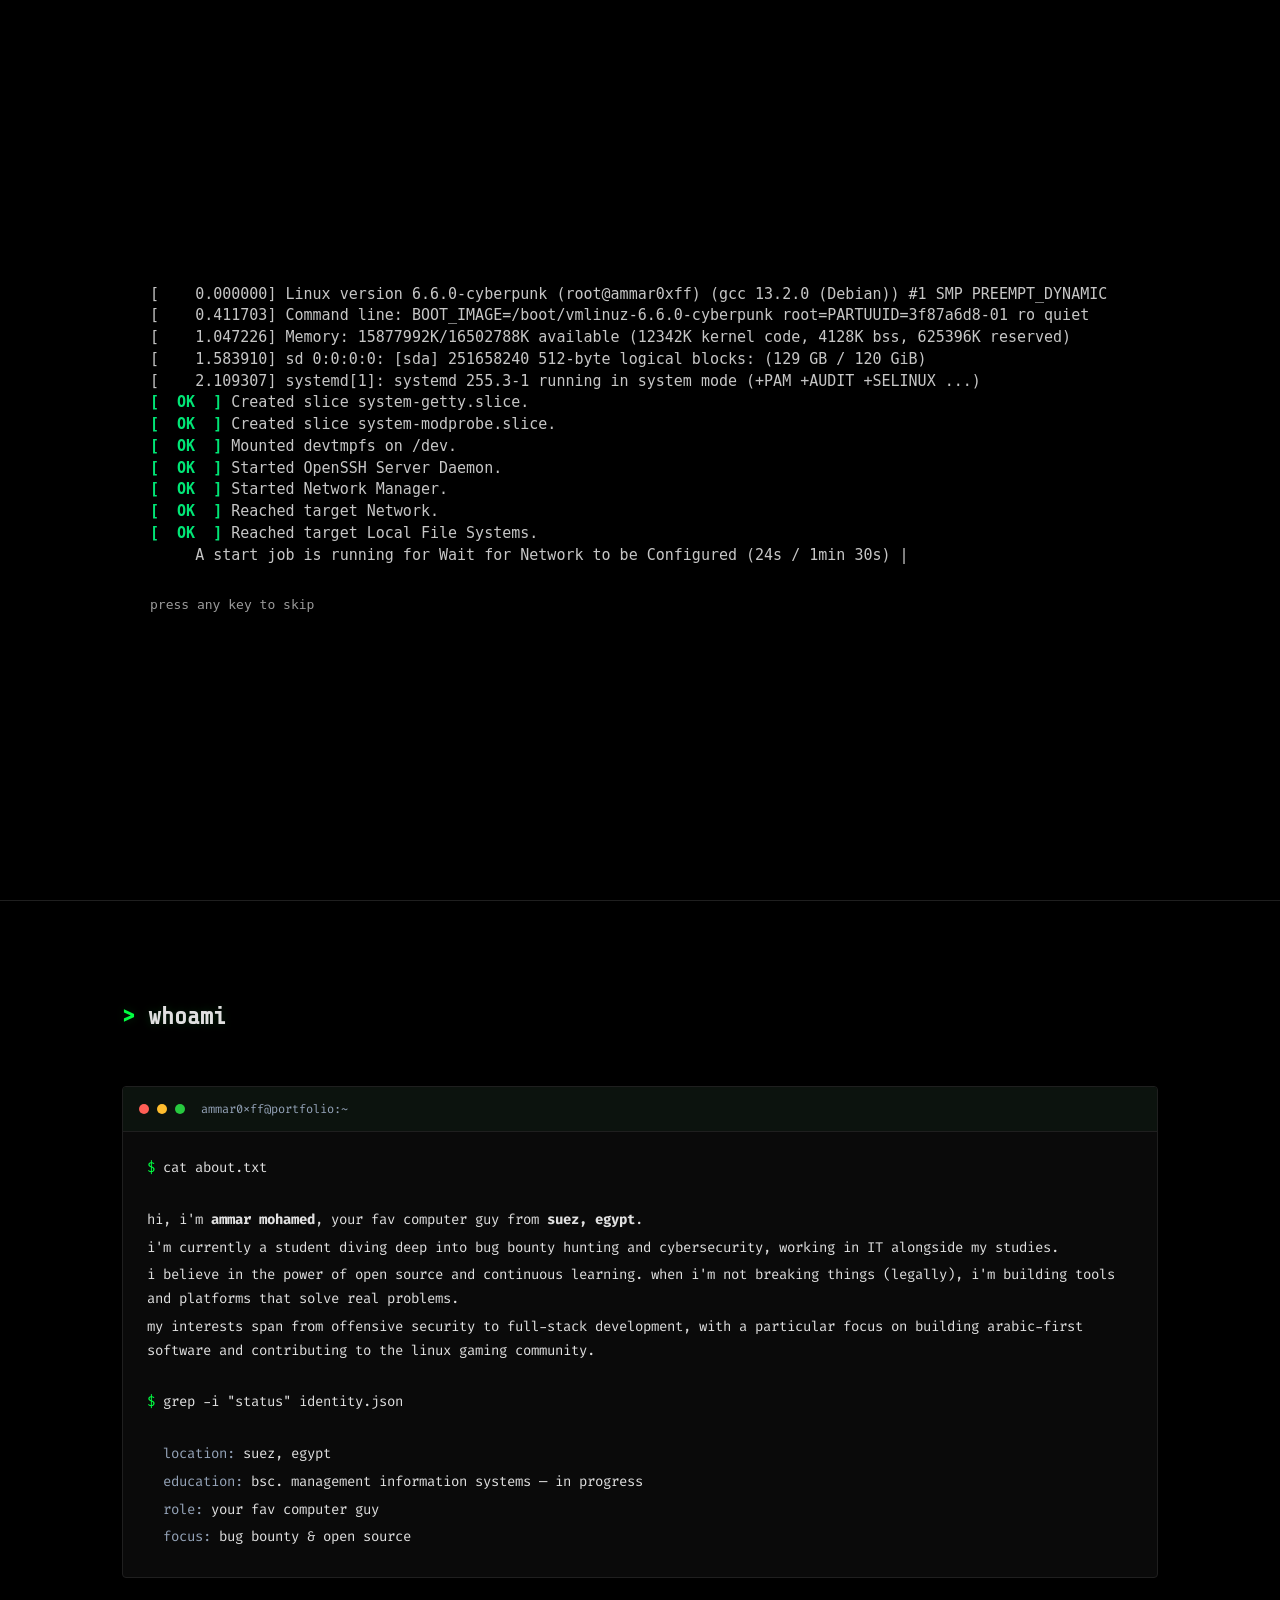
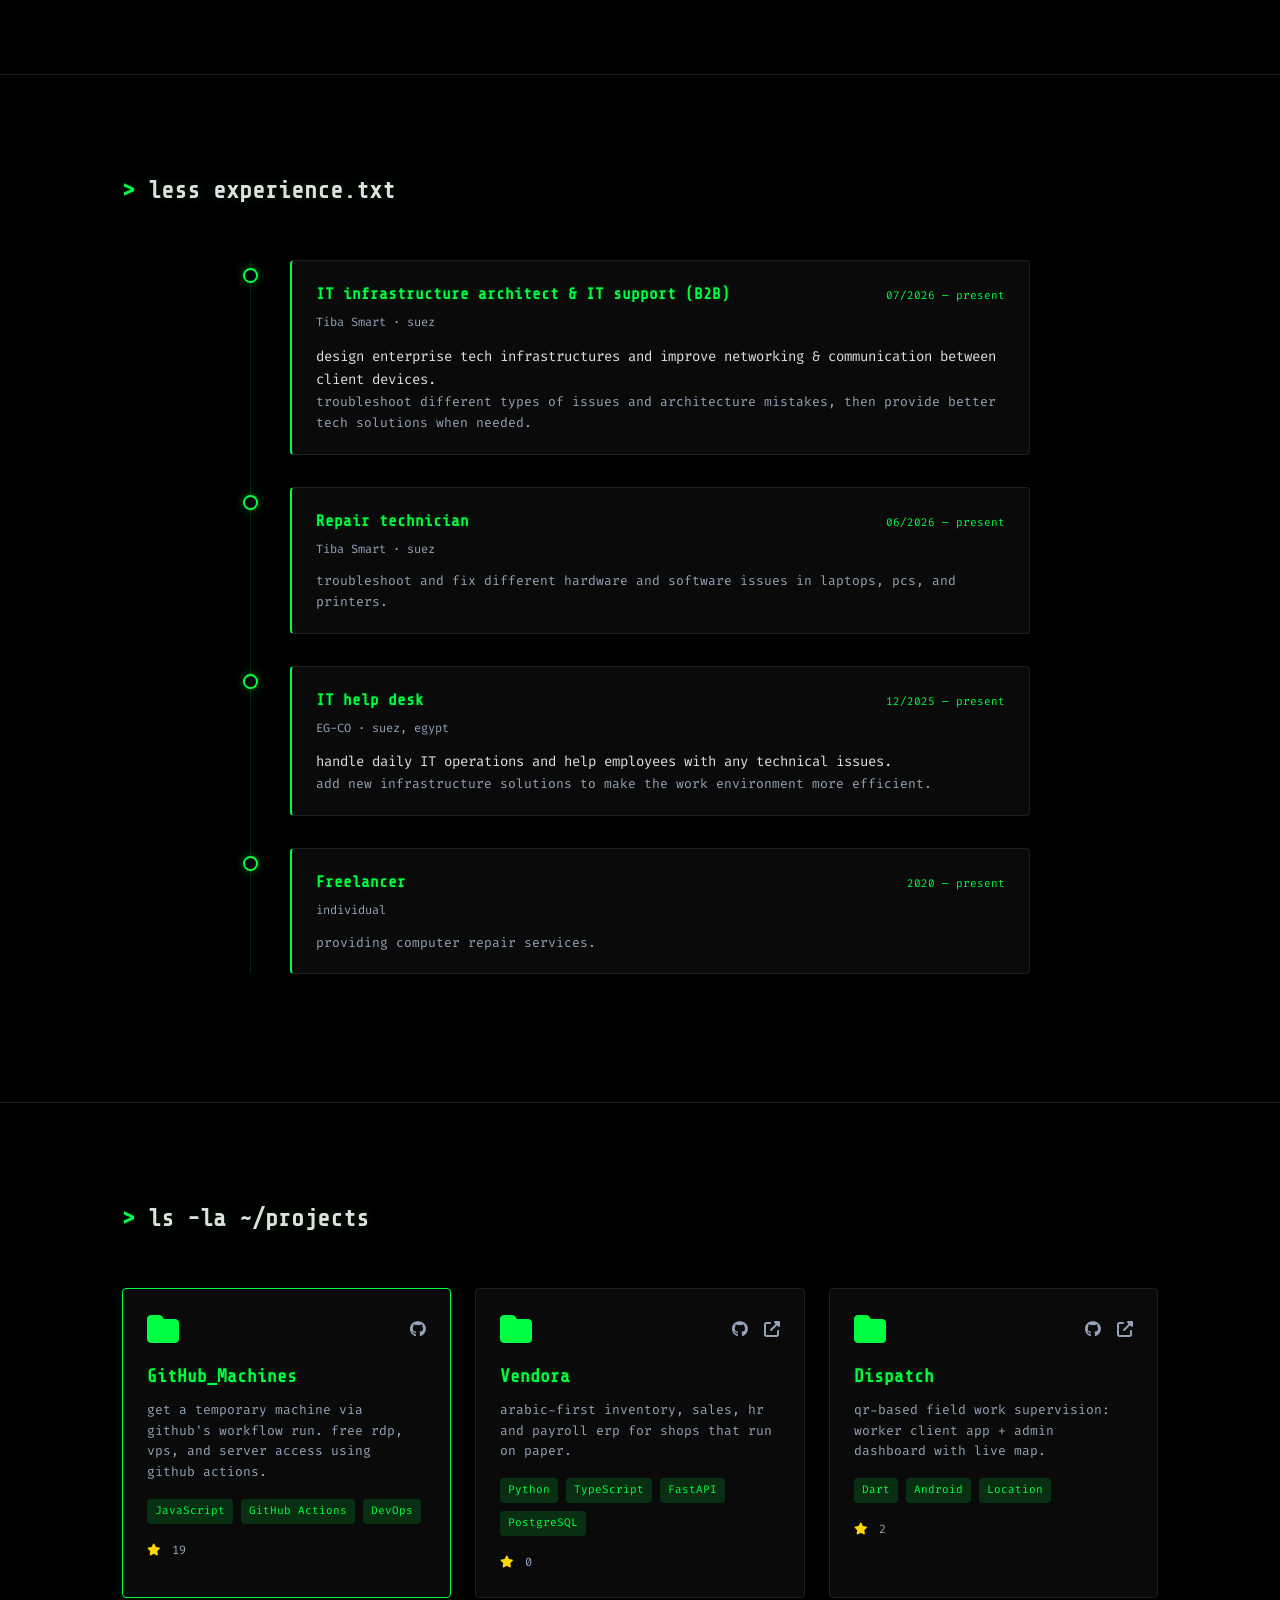
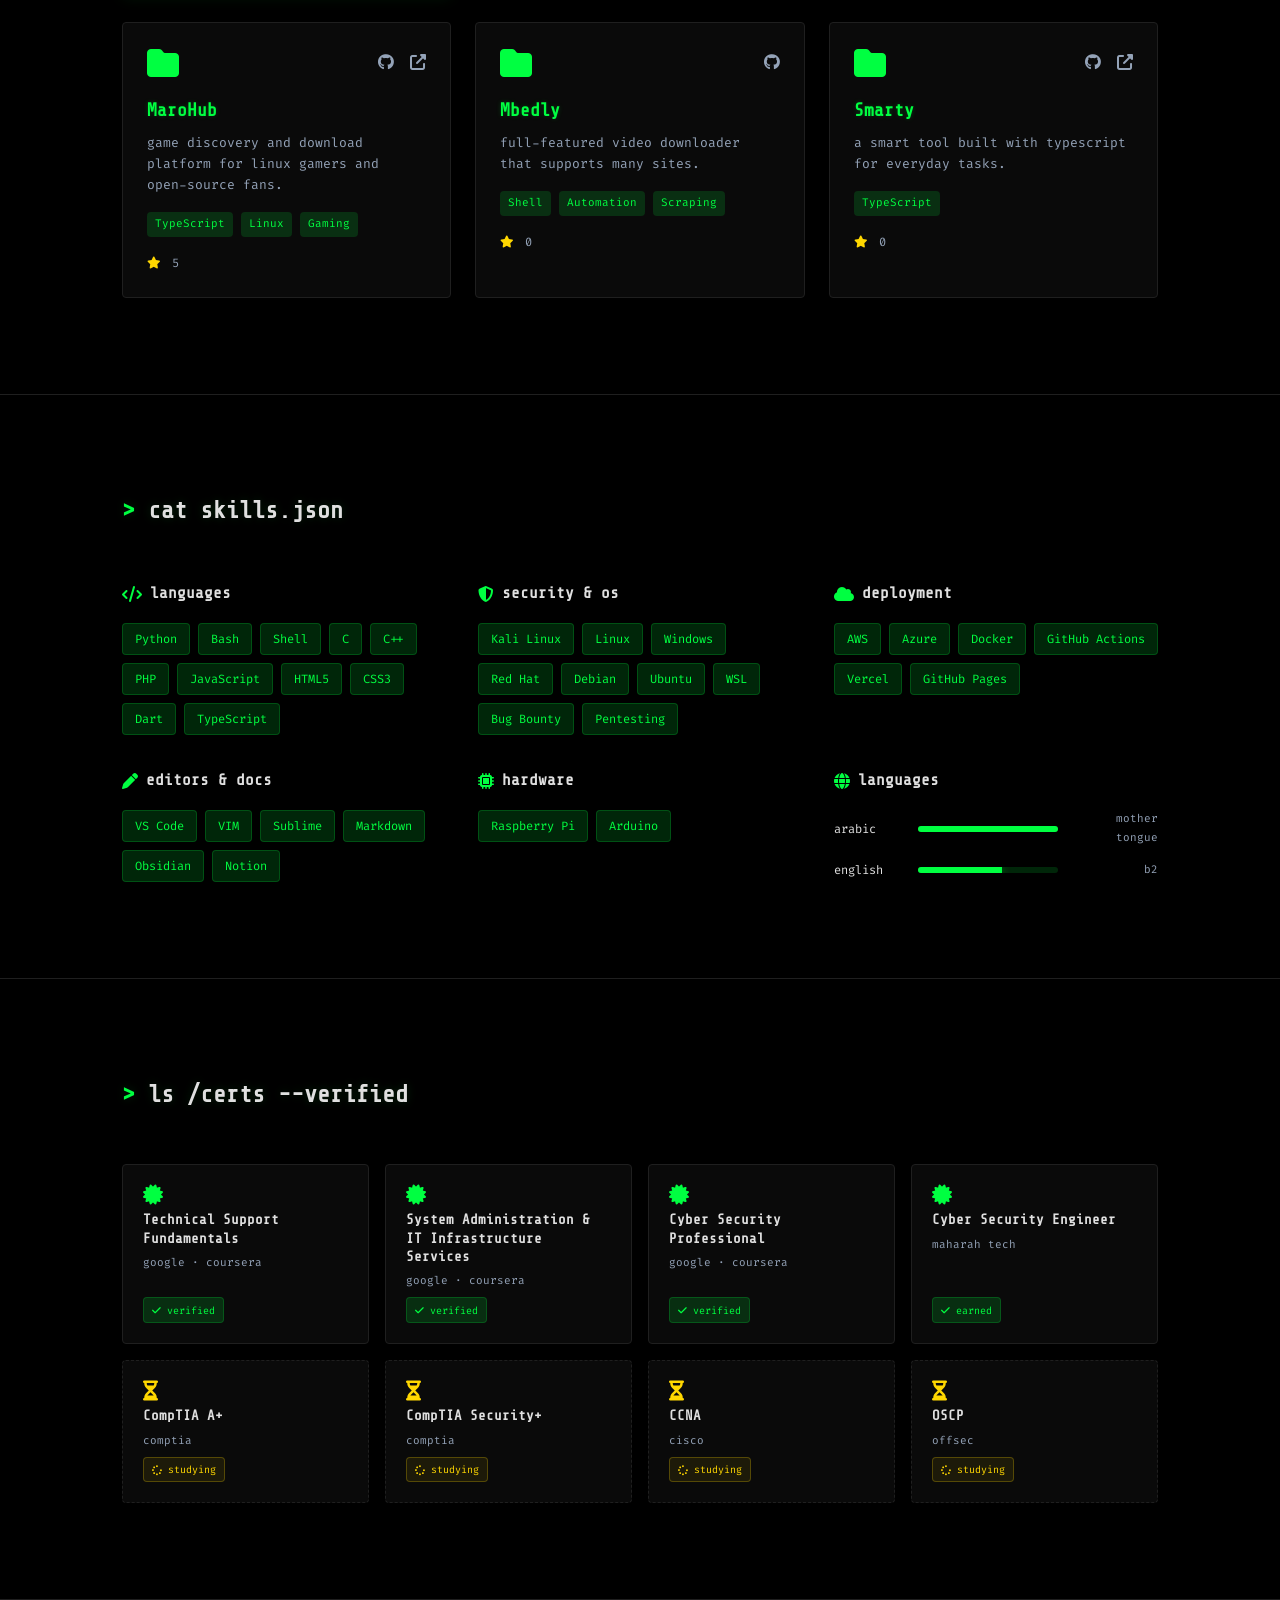
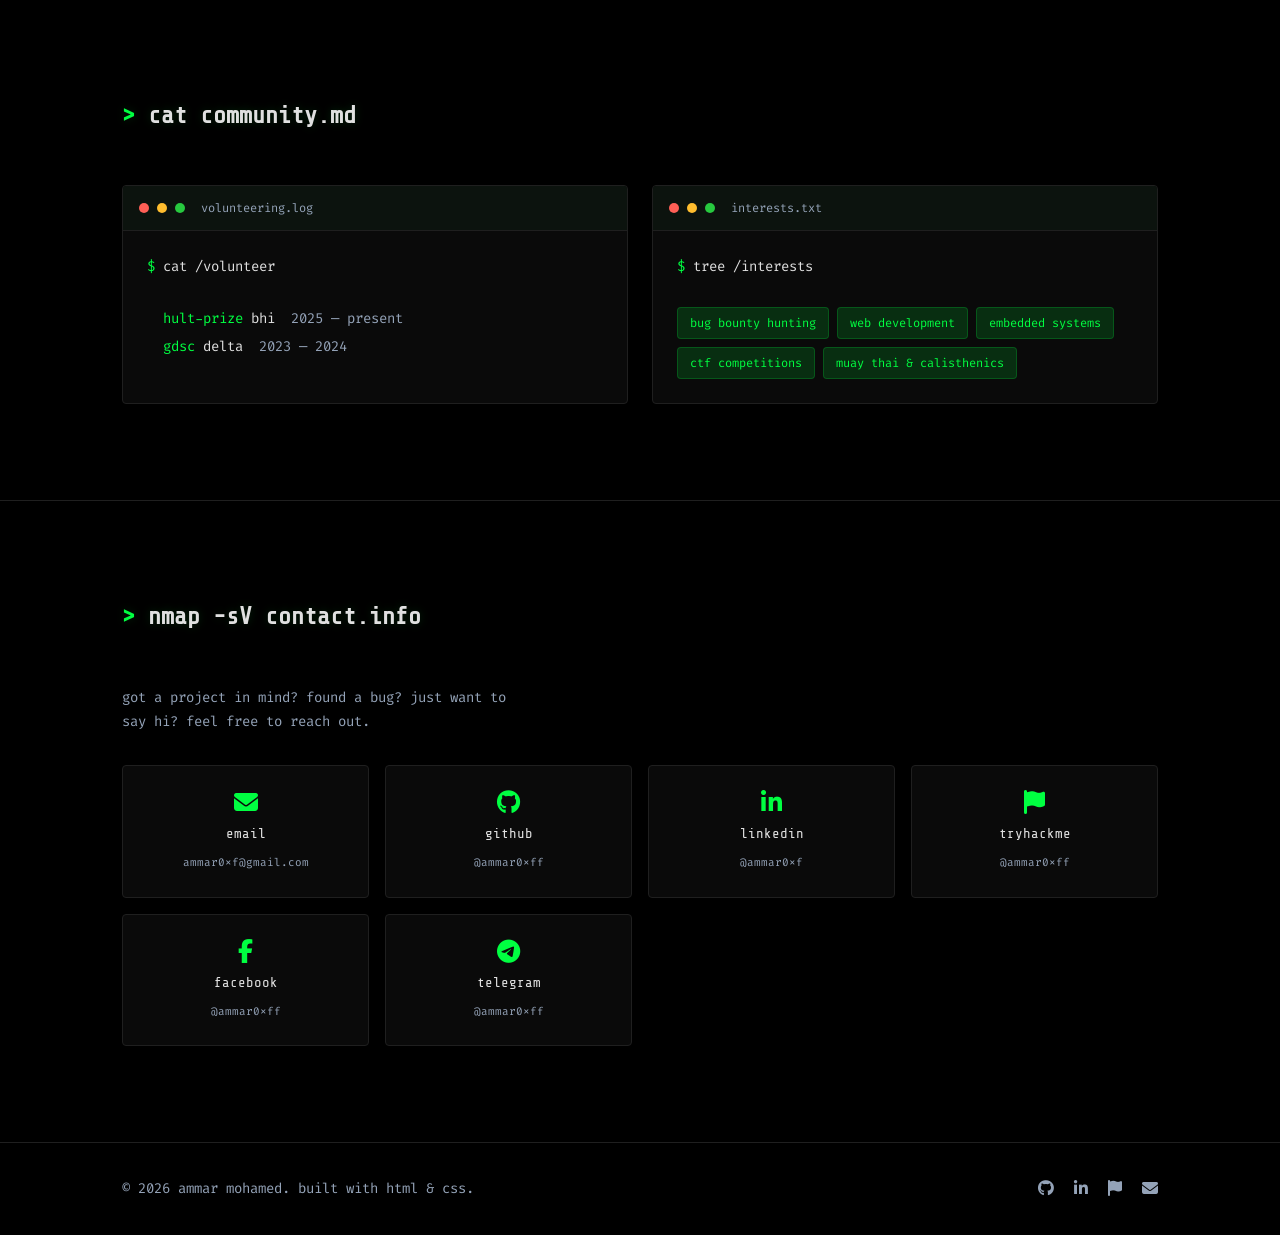
<file: index.html>
<!DOCTYPE html>
<html lang="en">
<head>
  <meta charset="UTF-8">
  <meta name="viewport" content="width=device-width, initial-scale=1.0">
  <title>Ammar Mohamed | Your Fav Computer Guy</title>
  <meta name="description" content="Ammar Mohamed - Your fav computer guy from Egypt. Bug bounty hunter, developer, and open-source contributor.">
  <meta name="theme-color" content="#000000">
  <link rel="canonical" href="https://ammar0xff.github.io/">
  <meta property="og:title" content="Ammar Mohamed | Your Fav Computer Guy">
  <meta property="og:description" content="Bug bounty hunter, developer, and open-source contributor from Egypt.">
  <meta property="og:type" content="website">
  <meta property="og:url" content="https://ammar0xff.github.io/">
  <meta property="og:image" content="https://ammar0xff.github.io/assets/avatar.jpg">
  <meta property="og:site_name" content="ammar0xff">
  <meta name="twitter:card" content="summary">
  <meta name="twitter:title" content="Ammar Mohamed | Your Fav Computer Guy">
  <meta name="twitter:description" content="Bug bounty hunter, developer, and open-source contributor from Egypt.">
  <meta name="twitter:image" content="https://ammar0xff.github.io/assets/avatar.jpg">
  <link rel="icon" type="image/svg+xml" href="assets/favicon.svg">
  <link rel="stylesheet" href="assets/fonts/fonts.css">
  <link rel="stylesheet" href="assets/vendor/fontawesome/all.min.css">
  <link rel="stylesheet" href="styles.css">
  <noscript><style>.boot-screen{display:none}</style></noscript>
</head>
<body>

  <!-- ===== BOOT SPLASH ===== -->
  <div class="boot-screen" id="boot-screen" aria-hidden="true">
    <div class="boot-terminal">
      <div class="boot-lines" id="boot-lines"></div>
      <div class="boot-hint" id="boot-hint">press any key to skip</div>
    </div>
  </div>

  <div class="scroll-progress" id="scroll-progress"></div>

  <!-- ===== NAVBAR ===== -->
  <nav class="navbar" id="navbar">
    <div class="nav-container">
      <a href="#home" class="nav-logo"><span class="glitch" data-text="A.M">A.M</span></a>
      <ul class="nav-menu" id="nav-menu">
        <li><a href="#home" class="nav-link active">home</a></li>
        <li><a href="#about" class="nav-link">about</a></li>
        <li><a href="#experience" class="nav-link">experience</a></li>
        <li><a href="#projects" class="nav-link">projects</a></li>
        <li><a href="#skills" class="nav-link">skills</a></li>
        <li><a href="#certifications" class="nav-link">certs</a></li>
        <li><a href="#contact" class="nav-link">contact</a></li>
      </ul>
      <div class="nav-actions">
        <button class="nav-toggle" id="nav-toggle" aria-label="Open navigation menu" aria-controls="nav-menu" aria-expanded="false">
          <i class="fas fa-bars"></i>
        </button>
      </div>
    </div>
  </nav>

  <!-- ===== HERO ===== -->
  <main id="main" class="main">
  <section class="hero" id="home">
    <div class="scanlines"></div>
    <div class="hero-container">
      <div class="hero-content">
        <p class="hero-prefix">root@kali:~#</p>
        <h1 class="hero-name glitch" data-text="Ammar Mohamed">Ammar Mohamed</h1>
        <p class="hero-title"><span class="typing-text" data-phrases='["your_fav_computer_guy","bug_bounty_hunter","open_source_dev","linux_gamer"]'>your_fav_computer_guy</span><span class="cursor">_</span></p>
        <p class="hero-desc">from egypt. bug bounty hunter, developer, and open-source contributor. my story is yet to be written.</p>
        <div class="hero-buttons">
          <a href="#projects" class="btn btn-primary"><i class="fas fa-terminal"></i> view projects</a>
          <a href="#contact" class="btn btn-outline"><i class="fas fa-signal"></i> contact</a>
          <a href="cv.html" class="btn btn-outline"><i class="fas fa-file-alt"></i> cv</a>
        </div>
        <div class="hero-socials">
          <a href="https://github.com/ammar0xff" target="_blank" rel="noopener" aria-label="GitHub"><i class="fab fa-github"></i></a>
          <a href="https://www.linkedin.com/in/ammar0xf/" target="_blank" rel="noopener" aria-label="LinkedIn"><i class="fab fa-linkedin-in"></i></a>
          <a href="https://tryhackme.com/r/p/ammar0xff" target="_blank" rel="noopener" aria-label="TryHackMe"><i class="fas fa-flag"></i></a>
          <a href="mailto:ammar0xf@gmail.com" aria-label="Email"><i class="fas fa-envelope"></i></a>
          <a href="https://www.facebook.com/ammar0xff/" target="_blank" rel="noopener" aria-label="Facebook"><i class="fab fa-facebook-f"></i></a>
          <a href="https://ammar0xff.t.me/" target="_blank" rel="noopener" aria-label="Telegram"><i class="fab fa-telegram-plane"></i></a>
        </div>
      </div>
      <div class="hero-image">
        <div class="avatar-frame">
          <img class="avatar" src="assets/avatar.jpg" alt="Portrait of Ammar Mohamed" width="280" height="350" fetchpriority="high" decoding="async">
          <div class="avatar-scan"></div>
          <div class="avatar-ring"></div>
          <span class="avatar-corner tl"></span>
          <span class="avatar-corner tr"></span>
          <span class="avatar-corner bl"></span>
          <span class="avatar-corner br"></span>
          <span class="avatar-label mono">&lt;avatar/&gt;</span>
        </div>
      </div>
    </div>
    <div class="hero-scroll">
      <a href="#about"><i class="fas fa-chevron-down"></i></a>
    </div>
  </section>

  <!-- ===== ABOUT ===== -->
  <section class="about" id="about">
    <div class="container">
      <h2 class="section-title"><span class="green">&gt;</span> whoami</h2>
      <div class="about-content">
        <div class="terminal-card">
          <div class="terminal-bar">
            <span class="dot red"></span>
            <span class="dot yellow"></span>
            <span class="dot green"></span>
            <span class="terminal-title">ammar0xff@portfolio:~</span>
          </div>
          <div class="terminal-body">
            <p><span class="green">$</span> cat about.txt</p>
            <br>
            <p>hi, i'm <strong class="green">ammar mohamed</strong>, your fav computer guy from <strong class="green">suez, egypt</strong>.</p>
            <p>i'm currently a student diving deep into bug bounty hunting and cybersecurity, working in IT alongside my studies.</p>
            <p>i believe in the power of open source and continuous learning. when i'm not breaking things (legally), i'm building tools and platforms that solve real problems.</p>
            <p>my interests span from offensive security to full-stack development, with a particular focus on building arabic-first software and contributing to the linux gaming community.</p>
            <br>
            <p><span class="green">$</span> grep -i "status" identity.json</p>
            <br>
            <p class="info-line"><span class="muted">location:</span> suez, egypt</p>
            <p class="info-line"><span class="muted">education:</span> bsc. management information systems — in progress</p>
            <p class="info-line"><span class="muted">role:</span> your fav computer guy</p>
            <p class="info-line"><span class="muted">focus:</span> bug bounty & open source</p>
          </div>
        </div>
      </div>
    </div>
  </section>

  <!-- ===== EXPERIENCE ===== -->
  <section class="experience" id="experience">
    <div class="container">
      <h2 class="section-title"><span class="green">&gt;</span> less experience.txt</h2>
      <div class="timeline">

        <article class="timeline-item">
          <div class="timeline-card">
            <div class="timeline-head">
              <h3>IT infrastructure architect & IT support (B2B)</h3>
              <span class="timeline-date">07/2026 &mdash; present</span>
            </div>
            <p class="timeline-org">Tiba Smart &middot; suez</p>
            <p>design enterprise tech infrastructures and improve networking &amp; communication between client devices.</p>
            <p>troubleshoot different types of issues and architecture mistakes, then provide better tech solutions when needed.</p>
          </div>
        </article>

        <article class="timeline-item">
          <div class="timeline-card">
            <div class="timeline-head">
              <h3>Repair technician</h3>
              <span class="timeline-date">06/2026 &mdash; present</span>
            </div>
            <p class="timeline-org">Tiba Smart &middot; suez</p>
            <p>troubleshoot and fix different hardware and software issues in laptops, pcs, and printers.</p>
          </div>
        </article>

        <article class="timeline-item">
          <div class="timeline-card">
            <div class="timeline-head">
              <h3>IT help desk</h3>
              <span class="timeline-date">12/2025 &mdash; present</span>
            </div>
            <p class="timeline-org">EG-CO &middot; suez, egypt</p>
            <p>handle daily IT operations and help employees with any technical issues.</p>
            <p>add new infrastructure solutions to make the work environment more efficient.</p>
          </div>
        </article>

        <article class="timeline-item">
          <div class="timeline-card">
            <div class="timeline-head">
              <h3>Freelancer</h3>
              <span class="timeline-date">2020 &mdash; present</span>
            </div>
            <p class="timeline-org">individual</p>
            <p>providing computer repair services.</p>
          </div>
        </article>

      </div>
    </div>
  </section>

  <!-- ===== PROJECTS ===== -->
  <section class="projects" id="projects">
    <div class="container">
      <h2 class="section-title"><span class="green">&gt;</span> ls -la ~/projects</h2>
      <div class="projects-grid">

        <article class="project-card featured">
          <div class="project-header">
            <i class="fas fa-folder project-icon"></i>
            <div class="project-links">
              <a href="https://github.com/ammar0xff/GitHub_Machines" target="_blank" rel="noopener"><i class="fab fa-github"></i></a>
            </div>
          </div>
          <h3 class="project-name">GitHub_Machines</h3>
          <p class="project-desc">get a temporary machine via github's workflow run. free rdp, vps, and server access using github actions.</p>
          <div class="project-tech">
            <span>JavaScript</span>
            <span>GitHub Actions</span>
            <span>DevOps</span>
          </div>
          <div class="project-stars"><i class="fas fa-star"></i> 19</div>
        </article>

        <article class="project-card">
          <div class="project-header">
            <i class="fas fa-folder project-icon"></i>
            <div class="project-links">
              <a href="https://github.com/ammar0xff/Vendora" target="_blank" rel="noopener"><i class="fab fa-github"></i></a>
              <a href="https://vendora-self-xi.vercel.app" target="_blank" rel="noopener"><i class="fas fa-external-link-alt"></i></a>
            </div>
          </div>
          <h3 class="project-name">Vendora</h3>
          <p class="project-desc">arabic-first inventory, sales, hr and payroll erp for shops that run on paper.</p>
          <div class="project-tech">
            <span>Python</span>
            <span>TypeScript</span>
            <span>FastAPI</span>
            <span>PostgreSQL</span>
          </div>
          <div class="project-stars"><i class="fas fa-star"></i> 0</div>
        </article>

        <article class="project-card">
          <div class="project-header">
            <i class="fas fa-folder project-icon"></i>
            <div class="project-links">
              <a href="https://github.com/ammar0xff/Dispatch" target="_blank" rel="noopener"><i class="fab fa-github"></i></a>
              <a href="https://ammar0xff.github.io/Dispatch/" target="_blank" rel="noopener"><i class="fas fa-external-link-alt"></i></a>
            </div>
          </div>
          <h3 class="project-name">Dispatch</h3>
          <p class="project-desc">qr-based field work supervision: worker client app + admin dashboard with live map.</p>
          <div class="project-tech">
            <span>Dart</span>
            <span>Android</span>
            <span>Location</span>
          </div>
          <div class="project-stars"><i class="fas fa-star"></i> 2</div>
        </article>

        <article class="project-card">
          <div class="project-header">
            <i class="fas fa-folder project-icon"></i>
            <div class="project-links">
              <a href="https://github.com/ammar0xff/MaroHub" target="_blank" rel="noopener"><i class="fab fa-github"></i></a>
              <a href="https://ammar0xff.github.io/MaroHub/" target="_blank" rel="noopener"><i class="fas fa-external-link-alt"></i></a>
            </div>
          </div>
          <h3 class="project-name">MaroHub</h3>
          <p class="project-desc">game discovery and download platform for linux gamers and open-source fans.</p>
          <div class="project-tech">
            <span>TypeScript</span>
            <span>Linux</span>
            <span>Gaming</span>
          </div>
          <div class="project-stars"><i class="fas fa-star"></i> 5</div>
        </article>

        <article class="project-card">
          <div class="project-header">
            <i class="fas fa-folder project-icon"></i>
            <div class="project-links">
              <a href="https://github.com/ammar0xff/Mbedly" target="_blank" rel="noopener"><i class="fab fa-github"></i></a>
            </div>
          </div>
          <h3 class="project-name">Mbedly</h3>
          <p class="project-desc">full-featured video downloader that supports many sites.</p>
          <div class="project-tech">
            <span>Shell</span>
            <span>Automation</span>
            <span>Scraping</span>
          </div>
          <div class="project-stars"><i class="fas fa-star"></i> 0</div>
        </article>

        <article class="project-card">
          <div class="project-header">
            <i class="fas fa-folder project-icon"></i>
            <div class="project-links">
              <a href="https://github.com/ammar0xff/Smarty" target="_blank" rel="noopener"><i class="fab fa-github"></i></a>
              <a href="https://ammar0xff.github.io/Smarty/" target="_blank" rel="noopener"><i class="fas fa-external-link-alt"></i></a>
            </div>
          </div>
          <h3 class="project-name">Smarty</h3>
          <p class="project-desc">a smart tool built with typescript for everyday tasks.</p>
          <div class="project-tech">
            <span>TypeScript</span>
          </div>
          <div class="project-stars"><i class="fas fa-star"></i> 0</div>
        </article>

      </div>
    </div>
  </section>

  <!-- ===== SKILLS ===== -->
  <section class="skills" id="skills">
    <div class="container">
      <h2 class="section-title"><span class="green">&gt;</span> cat skills.json</h2>

      <div class="skills-grid">
        <div class="skills-category">
          <h3 class="skills-subtitle"><i class="fas fa-code green"></i> languages</h3>
          <div class="skills-tags">
            <span class="skill-tag">Python</span>
            <span class="skill-tag">Bash</span>
            <span class="skill-tag">Shell</span>
            <span class="skill-tag">C</span>
            <span class="skill-tag">C++</span>
            <span class="skill-tag">PHP</span>
            <span class="skill-tag">JavaScript</span>
            <span class="skill-tag">HTML5</span>
            <span class="skill-tag">CSS3</span>
            <span class="skill-tag">Dart</span>
            <span class="skill-tag">TypeScript</span>
          </div>
        </div>

        <div class="skills-category">
          <h3 class="skills-subtitle"><i class="fas fa-shield-alt green"></i> security & os</h3>
          <div class="skills-tags">
            <span class="skill-tag">Kali Linux</span>
            <span class="skill-tag">Linux</span>
            <span class="skill-tag">Windows</span>
            <span class="skill-tag">Red Hat</span>
            <span class="skill-tag">Debian</span>
            <span class="skill-tag">Ubuntu</span>
            <span class="skill-tag">WSL</span>
            <span class="skill-tag">Bug Bounty</span>
            <span class="skill-tag">Pentesting</span>
          </div>
        </div>

        <div class="skills-category">
          <h3 class="skills-subtitle"><i class="fas fa-cloud green"></i> deployment</h3>
          <div class="skills-tags">
            <span class="skill-tag">AWS</span>
            <span class="skill-tag">Azure</span>
            <span class="skill-tag">Docker</span>
            <span class="skill-tag">GitHub Actions</span>
            <span class="skill-tag">Vercel</span>
            <span class="skill-tag">GitHub Pages</span>
          </div>
        </div>

        <div class="skills-category">
          <h3 class="skills-subtitle"><i class="fas fa-pen green"></i> editors & docs</h3>
          <div class="skills-tags">
            <span class="skill-tag">VS Code</span>
            <span class="skill-tag">VIM</span>
            <span class="skill-tag">Sublime</span>
            <span class="skill-tag">Markdown</span>
            <span class="skill-tag">Obsidian</span>
            <span class="skill-tag">Notion</span>
          </div>
        </div>

        <div class="skills-category">
          <h3 class="skills-subtitle"><i class="fas fa-microchip green"></i> hardware</h3>
          <div class="skills-tags">
            <span class="skill-tag">Raspberry Pi</span>
            <span class="skill-tag">Arduino</span>
          </div>
        </div>

        <div class="skills-category">
          <h3 class="skills-subtitle"><i class="fas fa-globe green"></i> languages</h3>
          <div class="skillb-rows">
            <div class="skillb-row">
              <span>arabic</span>
              <div class="skillb-bar"><div class="skillb-fill fill-100"></div></div>
              <small>mother tongue</small>
            </div>
            <div class="skillb-row">
              <span>english</span>
              <div class="skillb-bar"><div class="skillb-fill fill-60"></div></div>
              <small>b2</small>
            </div>
          </div>
        </div>
      </div>
    </div>
  </section>

  <!-- ===== CERTIFICATIONS ===== -->
  <section class="certs" id="certifications">
    <div class="container">
      <h2 class="section-title"><span class="green">&gt;</span> ls /certs --verified</h2>
      <div class="certs-grid">

        <a class="cert-card" href="https://www.coursera.org/account/accomplishments/verify/LX8T54JEV8QU" target="_blank" rel="noopener">
          <i class="fas fa-certificate"></i>
          <h3>Technical Support Fundamentals</h3>
          <span>google &middot; coursera</span>
          <small class="cert-badge earned"><i class="fas fa-check"></i> verified</small>
        </a>

        <a class="cert-card" href="https://www.coursera.org/account/accomplishments/verify/SLTRPRU58STV" target="_blank" rel="noopener">
          <i class="fas fa-certificate"></i>
          <h3>System Administration & IT Infrastructure Services</h3>
          <span>google &middot; coursera</span>
          <small class="cert-badge earned"><i class="fas fa-check"></i> verified</small>
        </a>

        <a class="cert-card" href="https://www.coursera.org/account/accomplishments/professional-cert/X6N35V3L3LBR" target="_blank" rel="noopener">
          <i class="fas fa-certificate"></i>
          <h3>Cyber Security Professional</h3>
          <span>google &middot; coursera</span>
          <small class="cert-badge earned"><i class="fas fa-check"></i> verified</small>
        </a>

        <article class="cert-card">
          <i class="fas fa-certificate"></i>
          <h3>Cyber Security Engineer</h3>
          <span>maharah tech</span>
          <small class="cert-badge earned"><i class="fas fa-check"></i> earned</small>
        </article>

        <article class="cert-card pending">
          <i class="fas fa-hourglass-half"></i>
          <h3>CompTIA A+</h3>
          <span>comptia</span>
          <small class="cert-badge pending"><i class="fas fa-spinner"></i> studying</small>
        </article>

        <article class="cert-card pending">
          <i class="fas fa-hourglass-half"></i>
          <h3>CompTIA Security+</h3>
          <span>comptia</span>
          <small class="cert-badge pending"><i class="fas fa-spinner"></i> studying</small>
        </article>

        <article class="cert-card pending">
          <i class="fas fa-hourglass-half"></i>
          <h3>CCNA</h3>
          <span>cisco</span>
          <small class="cert-badge pending"><i class="fas fa-spinner"></i> studying</small>
        </article>

        <article class="cert-card pending">
          <i class="fas fa-hourglass-half"></i>
          <h3>OSCP</h3>
          <span>offsec</span>
          <small class="cert-badge pending"><i class="fas fa-spinner"></i> studying</small>
        </article>

      </div>
    </div>
  </section>

  <!-- ===== COMMUNITY ===== -->
  <section class="community" id="community">
    <div class="container">
      <h2 class="section-title"><span class="green">&gt;</span> cat community.md</h2>
      <div class="community-grid">

        <div class="terminal-card">
          <div class="terminal-bar">
            <span class="dot red"></span>
            <span class="dot yellow"></span>
            <span class="dot green"></span>
            <span class="terminal-title">volunteering.log</span>
          </div>
          <div class="terminal-body">
            <p><span class="green">$</span> cat /volunteer</p>
            <br>
            <p class="info-line"><span class="green">hult-prize</span> bhi &nbsp;<span class="muted">2025 &mdash; present</span></p>
            <p class="info-line"><span class="green">gdsc</span> delta &nbsp;<span class="muted">2023 &mdash; 2024</span></p>
          </div>
        </div>

        <div class="terminal-card">
          <div class="terminal-bar">
            <span class="dot red"></span>
            <span class="dot yellow"></span>
            <span class="dot green"></span>
            <span class="terminal-title">interests.txt</span>
          </div>
          <div class="terminal-body">
            <p><span class="green">$</span> tree /interests</p>
            <br>
            <div class="skills-tags">
              <span class="skill-tag">bug bounty hunting</span>
              <span class="skill-tag">web development</span>
              <span class="skill-tag">embedded systems</span>
              <span class="skill-tag">ctf competitions</span>
              <span class="skill-tag">muay thai & calisthenics</span>
            </div>
          </div>
        </div>

      </div>
    </div>
  </section>

  <!-- ===== CONTACT ===== -->
  <section class="contact" id="contact">
    <div class="container">
      <h2 class="section-title"><span class="green">&gt;</span> nmap -sV contact.info</h2>
      <p class="contact-text">got a project in mind? found a bug? just want to say hi? feel free to reach out.</p>
      <div class="contact-grid">
        <a href="mailto:ammar0xf@gmail.com" class="contact-card">
          <i class="fas fa-envelope"></i>
          <span>email</span>
          <small>ammar0xf@gmail.com</small>
        </a>
        <a href="https://github.com/ammar0xff" target="_blank" rel="noopener" class="contact-card">
          <i class="fab fa-github"></i>
          <span>github</span>
          <small>@ammar0xff</small>
        </a>
        <a href="https://www.linkedin.com/in/ammar0xf/" target="_blank" rel="noopener" class="contact-card">
          <i class="fab fa-linkedin-in"></i>
          <span>linkedin</span>
          <small>@ammar0xf</small>
        </a>
        <a href="https://tryhackme.com/r/p/ammar0xff" target="_blank" rel="noopener" class="contact-card">
          <i class="fas fa-flag"></i>
          <span>tryhackme</span>
          <small>@ammar0xff</small>
        </a>
        <a href="https://www.facebook.com/ammar0xff/" target="_blank" rel="noopener" class="contact-card">
          <i class="fab fa-facebook-f"></i>
          <span>facebook</span>
          <small>@ammar0xff</small>
        </a>
        <a href="https://ammar0xff.t.me/" target="_blank" rel="noopener" class="contact-card">
          <i class="fab fa-telegram-plane"></i>
          <span>telegram</span>
          <small>@ammar0xff</small>
        </a>
      </div>
    </div>
  </section>
  </main>

  <button class="back-to-top" id="back-to-top" aria-label="Back to top"><i class="fas fa-chevron-up"></i></button>

  <!-- ===== FOOTER ===== -->
  <footer class="footer">
    <div class="container">
      <div class="footer-content">
        <p class="muted">&copy; <span id="year"></span> ammar mohamed. built with html & css.</p>
        <div class="footer-socials">
          <a href="https://github.com/ammar0xff" target="_blank" rel="noopener"><i class="fab fa-github"></i></a>
          <a href="https://www.linkedin.com/in/ammar0xf/" target="_blank" rel="noopener"><i class="fab fa-linkedin-in"></i></a>
          <a href="https://tryhackme.com/r/p/ammar0xff" target="_blank" rel="noopener"><i class="fas fa-flag"></i></a>
          <a href="mailto:ammar0xf@gmail.com"><i class="fas fa-envelope"></i></a>
        </div>
      </div>
    </div>
  </footer>

  <script>
    const reduceMotion = window.matchMedia('(prefers-reduced-motion: reduce)').matches;

    // ===== BOOT SPLASH (faithful kernel -> systemd -> login) =====
    const bootScreen = document.getElementById('boot-screen');
    const bootLines = document.getElementById('boot-lines');
    const bootHint = document.getElementById('boot-hint');
    const bootSleep = (ms) => new Promise(r => setTimeout(r, ms));
    const bootEsc = (t) => t.replace(/&/g, '&amp;').replace(/</g, '&lt;').replace(/>/g, '&gt;');
    const OK = '<span class="ok">[  OK  ]</span>';

    function bootLine(html) {
      const d = document.createElement('div');
      d.innerHTML = html;
      bootLines.appendChild(d);
      return d;
    }
    function bootText(t) {
      return bootLine(bootEsc(t));
    }
    function bootScreenClear() {
      bootLines.innerHTML = '';
    }
    async function bootTypeCmd(cmd, speed) {
      const d = bootLine('<span class="prompt">root@ammar0xff:~# </span><span class="cmd"></span>');
      const c = d.querySelector('.cmd');
      for (let i = 0; i <= cmd.length; i++) {
        c.textContent = cmd.slice(0, i);
        await bootSleep(speed);
      }
      return d;
    }
    function finishBoot() {
      if (!document.getElementById('boot-screen')) return;
      bootScreen.classList.add('boot-done');
      bootScreen.setAttribute('aria-hidden', 'true');
      setTimeout(() => bootScreen.remove(), 600);
    }
    const skipBoot = () => finishBoot();
    ['keydown', 'click', 'touchstart'].forEach(ev =>
      window.addEventListener(ev, skipBoot, { once: true, capture: true })
    );

    // --- kernel ------
    async function kernelPhase() {
      bootScreenClear();
      bootText('[    0.000000] Linux version 6.6.0-cyberpunk (root@ammar0xff) (gcc 13.2.0 (Debian)) #1 SMP PREEMPT_DYNAMIC');
      await bootSleep(130);
      bootText('[    0.411703] Command line: BOOT_IMAGE=/boot/vmlinuz-6.6.0-cyberpunk root=PARTUUID=3f87a6d8-01 ro quiet');
      await bootSleep(110);
      bootText('[    1.047226] Memory: 15877992K/16502788K available (12342K kernel code, 4128K bss, 625396K reserved)');
      await bootSleep(110);
      bootText('[    1.583910] sd 0:0:0:0: [sda] 251658240 512-byte logical blocks: (129 GB / 120 GiB)');
      await bootSleep(110);
      bootText('[    2.109307] systemd[1]: systemd 255.3-1 running in system mode (+PAM +AUDIT +SELINUX ...)');
      await bootSleep(140);
    }

    // --- systemd ------
    async function systemdPhase() {
      bootLine(OK + ' ' + bootEsc('Created slice system-getty.slice.'));
      await bootSleep(70);
      bootLine(OK + ' ' + bootEsc('Created slice system-modprobe.slice.'));
      await bootSleep(70);
      bootLine(OK + ' ' + bootEsc('Mounted devtmpfs on /dev.'));
      await bootSleep(70);
      bootLine(OK + ' ' + bootEsc('Started OpenSSH Server Daemon.'));
      await bootSleep(70);
      bootLine(OK + ' ' + bootEsc('Started Network Manager.'));
      await bootSleep(70);
      bootLine(OK + ' ' + bootEsc('Reached target Network.'));
      await bootSleep(70);
      bootLine(OK + ' ' + bootEsc('Reached target Local File Systems.'));
      await bootSleep(90);

      const frames = ['|', '/', '-', '\\'];
      const wait = bootText('');
      for (let f = 0; f < 14; f++) {
        wait.textContent = '     A start job is running for Wait for Network to be Configured (' + (32 - f) + 's / 1min 30s) ' + frames[f % 4];
        await bootSleep(90);
      }
      wait.remove();

      bootLine(OK + ' ' + bootEsc('Reached target Network is Online.'));
      await bootSleep(80);
      bootLine(OK + ' ' + bootEsc('Reached target Remote File Systems.'));
      await bootSleep(80);
      bootLine(OK + ' ' + bootEsc('Reached target Multi-User System.'));
      await bootSleep(80);
      bootLine(OK + ' ' + bootEsc('Reached target Graphical Interface.'));
      await bootSleep(220);
    }

    // --- login ------
    async function loginPhase() {
      bootScreenClear();
      bootLine('<span class="bright">Debian GNU/Linux 12 (bookworm) ammar0xff tty2</span>');
      await bootSleep(120);
      bootText('');
      await bootSleep(60);
      const login = bootLine('<span class="bright">ammar0xff login: </span><span class="cmd"></span>');
      const lc = login.querySelector('.cmd');
      for (let i = 0; i <= 4; i++) {
        lc.textContent = 'root'.slice(0, i);
        await bootSleep(90);
      }
      await bootSleep(140);
      bootText('');
      await bootSleep(60);
      await bootTypeCmd('whoami', 45);
      bootText('root');
      await bootSleep(180);
      await bootTypeCmd('cat /status', 45);
      await bootSleep(160);
      bootText('ready. your_fav_computer_guy.');
      await bootSleep(220);
      bootLine('<span class="prompt">root@ammar0xff:~# </span><span class="cur block">█</span>');
      bootHint.style.opacity = 1;
      await bootSleep(1400);
      finishBoot();
    }

    async function playBoot() {
      bootHint.style.opacity = 1;
      await kernelPhase();
      await systemdPhase();
      await loginPhase();
    }

    if (bootScreen) {
      if (reduceMotion) {
        finishBoot();
      } else {
        playBoot();
        setTimeout(finishBoot, 16000);
      }
    }

    // ===== MOBILE MENU =====
    const toggle = document.getElementById('nav-toggle');
    const menu = document.getElementById('nav-menu');
    const setMenu = (open) => {
      menu.classList.toggle('active', open);
      toggle.setAttribute('aria-expanded', String(open));
      toggle.setAttribute('aria-label', open ? 'Close navigation menu' : 'Open navigation menu');
      toggle.querySelector('i').className = open ? 'fas fa-times' : 'fas fa-bars';
      document.body.style.overflow = open ? 'hidden' : '';
    };
    toggle.addEventListener('click', () => setMenu(!menu.classList.contains('active')));
    document.querySelectorAll('.nav-link').forEach(link => {
      link.addEventListener('click', () => setMenu(false));
    });
    document.addEventListener('keydown', (e) => {
      if (e.key === 'Escape' && menu.classList.contains('active')) setMenu(false);
    });
    document.addEventListener('click', (e) => {
      if (menu.classList.contains('active') && !menu.contains(e.target) && !toggle.contains(e.target)) setMenu(false);
    });
    window.addEventListener('resize', () => {
      if (window.innerWidth > 768 && menu.classList.contains('active')) setMenu(false);
    });
    const sections = document.querySelectorAll('section');
    const navLinks = document.querySelectorAll('.nav-link');
    window.addEventListener('scroll', () => {
      let current = '';
      sections.forEach(section => {
        const top = section.offsetTop - 100;
        if (pageYOffset >= top) current = section.getAttribute('id');
      });
      navLinks.forEach(link => {
        link.classList.remove('active');
        if (link.getAttribute('href') === '#' + current) link.classList.add('active');
      });
    });
    window.addEventListener('scroll', () => {
      document.getElementById('navbar').classList.toggle('scrolled', window.scrollY > 50);
    });
    document.getElementById('year').textContent = new Date().getFullYear();

    const progress = document.getElementById('scroll-progress');
    const backToTop = document.getElementById('back-to-top');
    window.addEventListener('scroll', () => {
      const scrollable = document.documentElement.scrollHeight - window.innerHeight;
      progress.style.width = (scrollable > 0 ? (window.scrollY / scrollable) * 100 : 0) + '%';
      backToTop.classList.toggle('visible', window.scrollY > 400);
    }, { passive: true });
    backToTop.addEventListener('click', () => {
      window.scrollTo({ top: 0, behavior: reduceMotion ? 'auto' : 'smooth' });
    });

    const typingEl = document.querySelector('.typing-text');
    if (typingEl) {
      const phrases = JSON.parse(typingEl.dataset.phrases || '["your_fav_computer_guy"]');
      let pi = 0, ci = 0, deleting = false;
      const tick = () => {
        const phrase = phrases[pi];
        typingEl.textContent = phrase.slice(0, ci);
        if (!deleting && ci < phrase.length) {
          ci++;
          setTimeout(tick, 70 + Math.random() * 60);
        } else if (!deleting) {
          deleting = true;
          setTimeout(tick, 1600);
        } else if (ci > 0) {
          ci--;
          setTimeout(tick, 30);
        } else {
          deleting = false;
          pi = (pi + 1) % phrases.length;
          setTimeout(tick, 350);
        }
      };
      if (reduceMotion) {
        typingEl.textContent = phrases[0];
      } else {
        tick();
      }
    }
  </script>
</body>
</html>
</file>
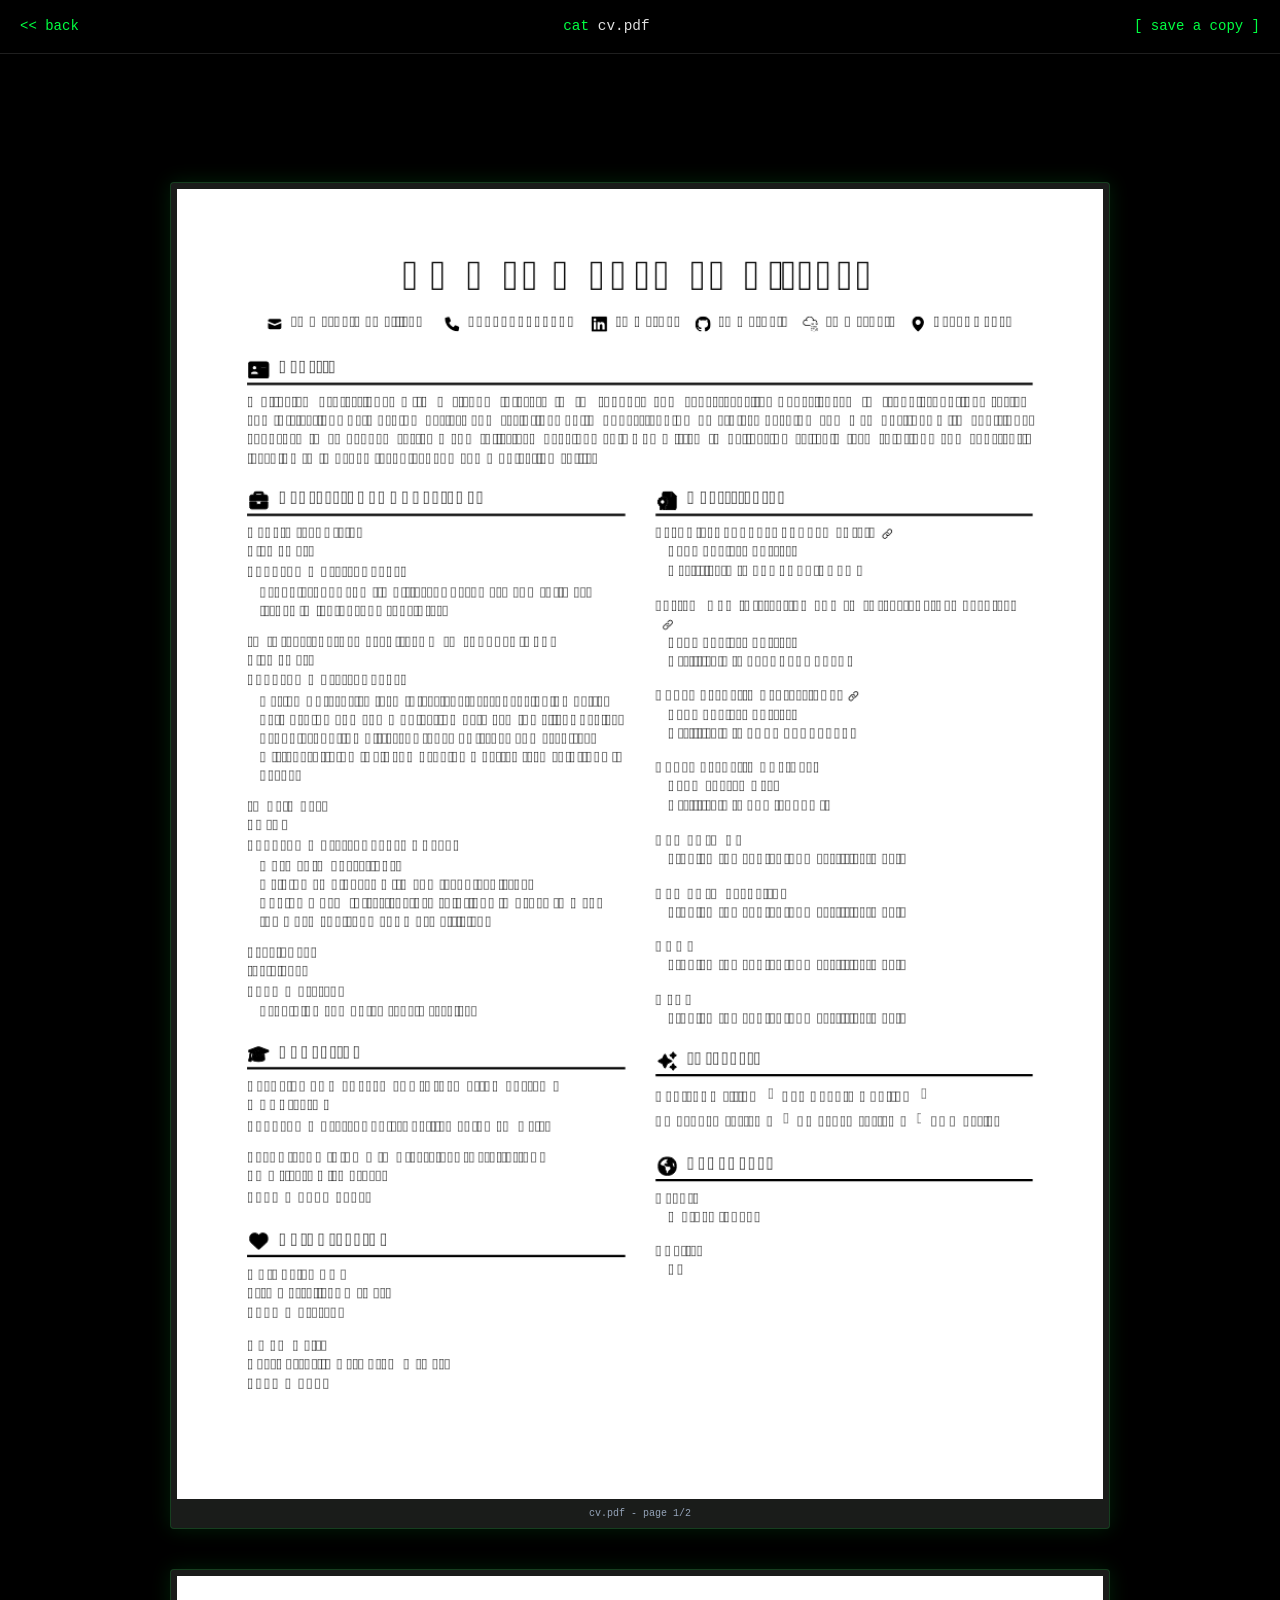
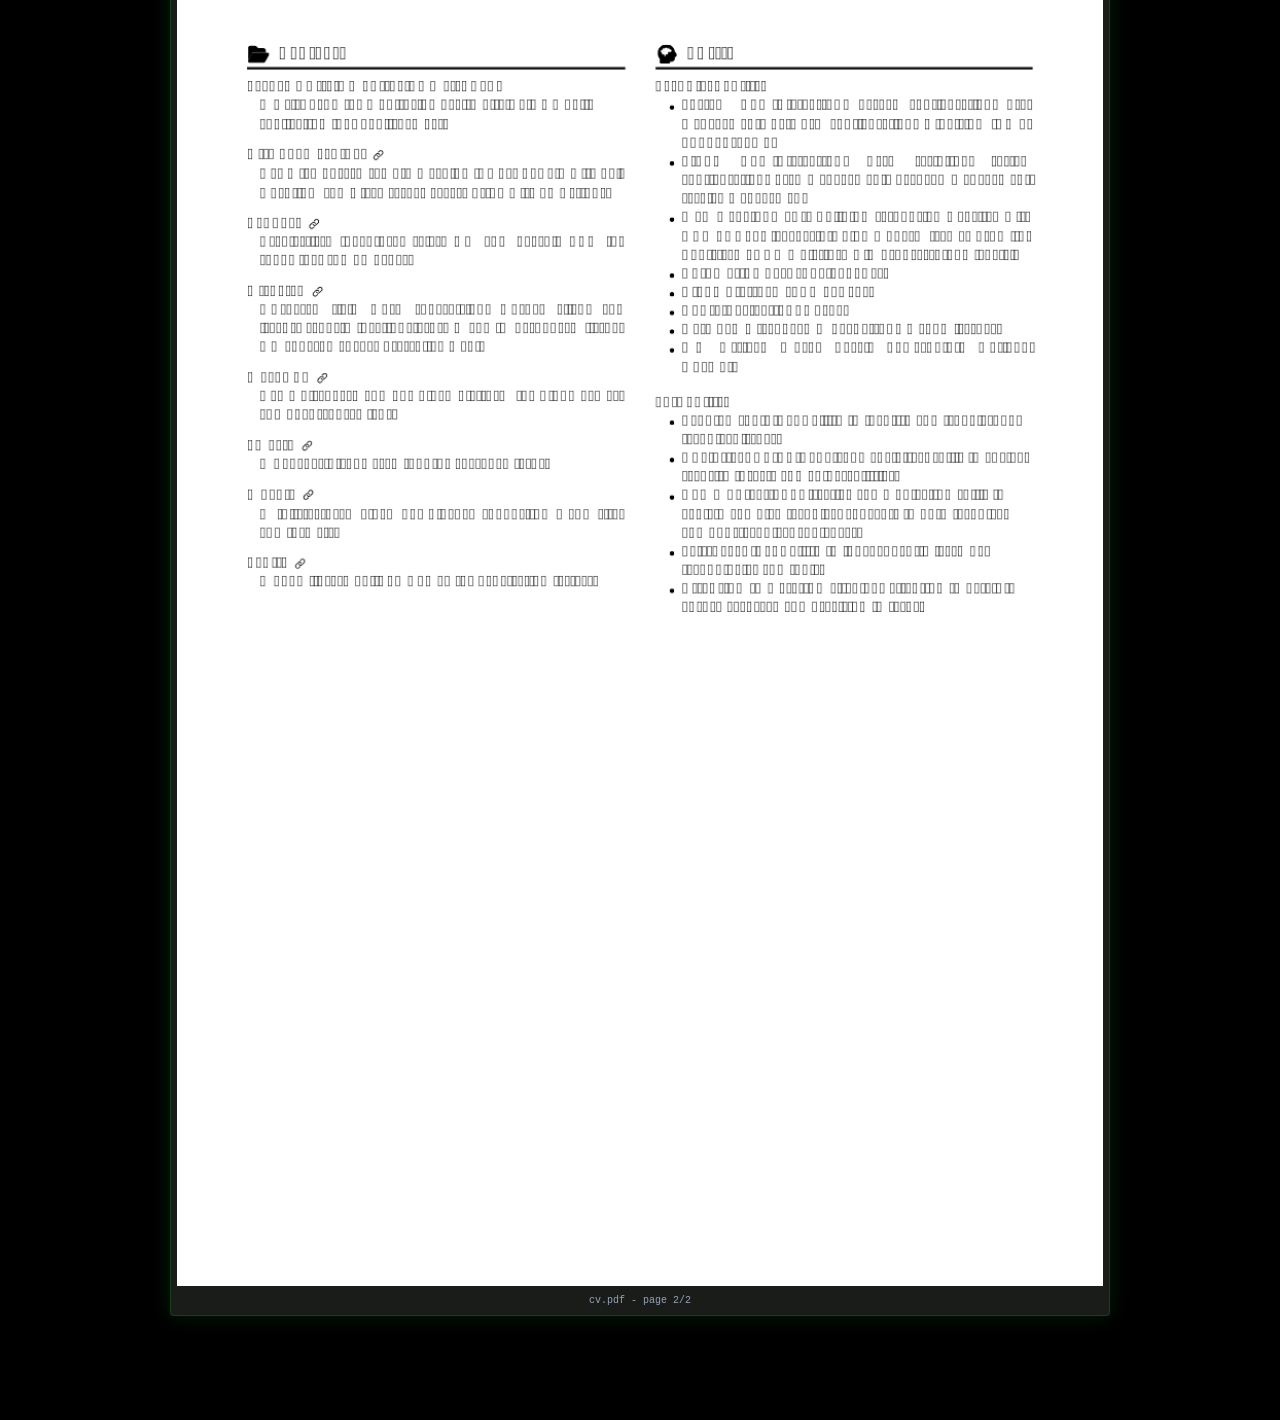
<file: cv.html>
<!DOCTYPE html>
<html lang="en">
<head>
<meta charset="UTF-8">
<meta name="viewport" content="width=device-width, initial-scale=1.0">
<title>ammar0xff | cv</title>
<link rel="icon" type="image/svg+xml" href="assets/favicon.svg">
<link rel="stylesheet" href="styles.css">
<style>
  :root { --pdf-bg: #1a1c1a; }
  .cv-topbar {
    position: sticky;
    top: 0;
    z-index: 10;
    background: var(--bg);
    border-bottom: 1px solid var(--border);
    padding: 0.9rem 1.25rem;
    display: flex;
    align-items: center;
    justify-content: space-between;
    gap: 1rem;
  }
  .cv-topbar .mono {
    font-size: 0.9rem;
    color: var(--text);
  }
  .cv-topbar .mono .green { color: var(--green); }
  .cv-topbar a {
    color: var(--green);
    font-size: 0.875rem;
    text-decoration: none;
    white-space: nowrap;
  }
  .cv-topbar a:hover { text-shadow: 0 0 8px var(--green-glow); }
  .cv-body {
    max-width: 61.25rem;
    margin: 0 auto;
    padding: 2rem 1.25rem 4rem;
  }
  #pdf-status {
    text-align: center;
    padding: 3rem 0;
    color: var(--muted);
    font-size: 0.9rem;
  }
  #pdf-status .green { color: var(--green); }
  #pdf-canvas-wrap { display: none; }
  .pdf-page {
    position: relative;
    background: var(--pdf-bg);
    border: 1px solid var(--green-dim);
    border-radius: var(--radius);
    padding: 0.375rem;
    margin-bottom: 2.5rem;
    box-shadow: 0 0 20px rgba(0, 255, 65, 0.12);
  }
  .pdf-page canvas {
    display: block;
    width: 100%;
    height: auto;
    border-radius: calc(var(--radius) - 4px);
  }
  .pdf-page-file {
    font-size: 0.625rem;
    color: var(--muted);
    margin-top: 0.375rem;
    text-align: center;
  }
  @media (max-width: 48rem) {
    .cv-body { padding-top: 1.5rem; }
    .cv-topbar .hide-sm { display: none; }
  }
</style>
</head>
<body>
  <nav class="cv-topbar">
    <a href="index.html">&lt;&lt; back</a>
    <span class="mono"><span class="green">cat</span> cv.pdf</span>
    <a href="assets/CV_Ammar_Mohamed.pdf" download>[ save a copy ]</a>
  </nav>

  <div class="cv-body">
    <div id="pdf-status"><span class="green">$</span> loading cv.pdf ...</div>
    <div id="pdf-canvas-wrap"></div>
  </div>

  <script src="assets/vendor/pdfjs/pdf.min.js"></script>
  <script>
    pdfjsLib.GlobalWorkerOptions.workerSrc =
      'assets/vendor/pdfjs/pdf.worker.min.js';

    const status = document.getElementById('pdf-status');
    const wrap = document.getElementById('pdf-canvas-wrap');

    (async () => {
      try {
        const pdf = await pdfjsLib.getDocument({ url: 'assets/CV_Ammar_Mohamed.pdf' }).promise;
        status.textContent = '';
        wrap.style.display = 'block';
        for (let i = 1; i <= pdf.numPages; i++) {
          const page = await pdf.getPage(i);
          const base = page.getViewport({ scale: 1 });
          const dpr = Math.max(1, window.devicePixelRatio || 1);
          const maxW = Math.min(900, wrap.clientWidth - 40);
          const scale = (maxW * dpr) / base.width;
          const viewport = page.getViewport({ scale });

          const holder = document.createElement('div');
          holder.className = 'pdf-page';
          const canvas = document.createElement('canvas');
          canvas.width = Math.floor(viewport.width);
          canvas.height = Math.floor(viewport.height);
          const ctx = canvas.getContext('2d');
          await page.render({ canvasContext: ctx, viewport }).promise;
          holder.appendChild(canvas);

          const file = document.createElement('div');
          file.className = 'pdf-page-file';
          file.textContent = 'cv.pdf - page ' + i + '/' + pdf.numPages;
          holder.appendChild(file);
          wrap.appendChild(holder);
        }
      } catch (e) {
        status.innerHTML =
          '<span class="green">$</span> failed to load cv.pdf<br><small>' +
          (e && e.message ? e.message : e) + '</small>';
      }
    })();
  </script>
</body>
</html>
</file>
<file: assets/fonts/fonts.css>
/* Self-hosted fonts: Fira Code + Share Tech Mono (SIL OFL 1.1) */

@font-face {
  font-family: "Fira Code";
  font-style: normal;
  font-weight: 400;
  font-display: swap;
  src: url("fira-code-latin-400.woff2") format("woff2");
}

@font-face {
  font-family: "Fira Code";
  font-style: normal;
  font-weight: 500;
  font-display: swap;
  src: url("fira-code-latin-500.woff2") format("woff2");
}

@font-face {
  font-family: "Fira Code";
  font-style: normal;
  font-weight: 600;
  font-display: swap;
  src: url("fira-code-latin-600.woff2") format("woff2");
}

@font-face {
  font-family: "Fira Code";
  font-style: normal;
  font-weight: 700;
  font-display: swap;
  src: url("fira-code-latin-700.woff2") format("woff2");
}

@font-face {
  font-family: "Share Tech Mono";
  font-style: normal;
  font-weight: 400;
  font-display: swap;
  src: url("share-tech-mono-latin-400.woff2") format("woff2");
}
</file>
<file: styles.css>
/* ==========================================================
   ammar0xff.github.io  |  Cyberpunk Portfolio
   Colors: Matrix green #00FF41, red #FF3333, black #000
   Fonts: Share Tech Mono + Fira Code
   ========================================================== */

:root {
  --green: #00FF41;
  --green-dim: rgba(0, 255, 65, 0.15);
  --green-glow: rgba(0, 255, 65, 0.4);
  --green-ink: #000;
  --red: #FF3333;
  --red-dim: rgba(255, 51, 51, 0.15);
  --gold: #FFD700;
  --gold-dim: rgba(255, 215, 0, 0.08);
  --gold-border: rgba(255, 215, 0, 0.25);
  --dot-red: #FF5F56;
  --dot-yellow: #FFBD2E;
  --dot-green: #27C93F;
  --bg: #000000;
  --surface: #0a0a0a;
  --card: #0C130E;
  --border: #1F1F1F;
  --text: #E0E0E0;
  --muted: #94A3B8;
  --radius: 4px;
  --boot-bg: #000;
  --boot-text: #c6c6c6;
  --boot-ok: #00e676;
  --boot-bright: #eaeaea;
  --boot-dim: #9a9a9a;
  color-scheme: dark;
}

*,
*::before,
*::after {
  box-sizing: border-box;
  margin: 0;
  padding: 0;
}

html {
  scroll-behavior: smooth;
  scroll-padding-top: 5.5rem;
}

body {
  font-family: "Fira Code", ui-monospace, SFMono-Regular, Consolas, "Liberation Mono", monospace;
  font-weight: 400;
  font-size: 14px;
  line-height: 1.7;
  color: var(--text);
  background: var(--bg);
  overflow-x: hidden;
}

a {
  color: inherit;
  text-decoration: none;
}
a:focus-visible {
  outline: 2px solid var(--green);
  outline-offset: 2px;
}

img {
  display: block;
  max-width: 100%;
}

.container {
  max-width: 1100px;
  margin: 0 auto;
  padding: 0 2rem;
}

.green { color: var(--green); }
.muted { color: var(--muted); }

/* ===== SCANLINES ===== */
.scanlines {
  position: fixed;
  top: 0;
  left: 0;
  width: 100%;
  height: 100%;
  pointer-events: none;
  z-index: 9999;
  background: repeating-linear-gradient(
    0deg,
    transparent,
    transparent 2px,
    rgba(0, 255, 65, 0.015) 2px,
    rgba(0, 255, 65, 0.015) 4px
  );
}

/* ===== BOOT SPLASH (faithful linux boot) ===== */
.boot-screen {
  position: fixed;
  inset: 0;
  z-index: 10000;
  background: var(--boot-bg);
  display: flex;
  align-items: center;
  justify-content: center;
  padding: 1.5rem;
  transition: opacity 0.4s ease;
}
.boot-screen.boot-done {
  opacity: 0;
  visibility: hidden;
  pointer-events: none;
}
.boot-terminal {
  width: 100%;
  max-width: 980px;
}
.boot-lines {
  font-family: "DejaVu Sans Mono", "Ubuntu Mono", "Liberation Mono", Consolas, "Courier New", monospace;
  font-size: 15px;
  line-height: 1.45;
  color: var(--boot-text);
}
.boot-lines div {
  white-space: pre;
}
.boot-lines .ok {
  color: var(--boot-ok);
  font-weight: 700;
}
.boot-lines .prompt,
.boot-lines .bright {
  color: var(--boot-bright);
}
.boot-lines .cmd {
  color: var(--boot-bright);
}
.boot-lines .dim {
  color: var(--boot-dim);
}
.boot-lines .cur.block {
  animation: blink 1s step-end infinite;
}
.boot-hint {
  margin-top: 1.75rem;
  font-family: "DejaVu Sans Mono", "Ubuntu Mono", "Liberation Mono", Consolas, monospace;
  font-size: 13px;
  color: var(--boot-dim);
  opacity: 0;
}

/* ===== SCROLL PROGRESS ===== */
.scroll-progress {
  position: fixed;
  top: 0;
  left: 0;
  height: 2px;
  width: 0;
  background: var(--green);
  box-shadow: 0 0 8px var(--green-glow);
  z-index: 2000;
  pointer-events: none;
}

/* ===== GLITCH ===== */
.glitch {
  position: relative;
}
.glitch::before,
.glitch::after {
  content: attr(data-text);
  position: absolute;
  top: 0;
  left: 0;
  width: 100%;
  height: 100%;
  overflow: hidden;
}
.glitch::before {
  animation: glitch-1 3s infinite linear alternate-reverse;
  clip-path: polygon(0 0, 100% 0, 100% 35%, 0 35%);
  color: var(--red);
}
.glitch::after {
  animation: glitch-2 3s infinite linear alternate-reverse;
  clip-path: polygon(0 65%, 100% 65%, 100% 100%, 0 100%);
  color: var(--green);
}
@keyframes glitch-1 {
  0%, 95% { transform: translate(0); }
  96% { transform: translate(-3px, 1px); }
  97% { transform: translate(3px, -1px); }
  98% { transform: translate(-2px, 2px); }
  99% { transform: translate(2px, -2px); }
  100% { transform: translate(0); }
}
@keyframes glitch-2 {
  0%, 95% { transform: translate(0); }
  96% { transform: translate(3px, -1px); }
  97% { transform: translate(-3px, 1px); }
  98% { transform: translate(2px, -2px); }
  99% { transform: translate(-2px, 2px); }
  100% { transform: translate(0); }
}

/* ===== NAVBAR ===== */
.navbar {
  position: fixed;
  top: 0;
  left: 0;
  width: 100%;
  z-index: 1000;
  padding: 1rem 0;
  transition: background 0.3s, box-shadow 0.3s;
}
.navbar.scrolled {
  background: rgba(0, 0, 0, 0.95);
  box-shadow: 0 0 20px rgba(0, 255, 65, 0.1);
  border-bottom: 1px solid var(--border);
}
.nav-container {
  max-width: 1100px;
  margin: 0 auto;
  padding: 0 2rem;
  display: flex;
  align-items: center;
  gap: 2rem;
}
.nav-logo {
  font-family: "Share Tech Mono", "Fira Code", monospace;
  font-size: 1.25rem;
  color: var(--green);
  text-shadow: 0 0 10px var(--green-glow);
}
.nav-menu {
  display: flex;
  list-style: none;
  gap: 2rem;
  margin-right: auto;
}
.nav-link {
  font-family: "Share Tech Mono", "Fira Code", monospace;
  font-size: 0.875rem;
  color: var(--muted);
  text-transform: lowercase;
  transition: color 0.2s, text-shadow 0.2s;
}
.nav-link:hover,
.nav-link.active {
  color: var(--green);
  text-shadow: 0 0 8px var(--green-glow);
}
.nav-actions {
  display: flex;
  align-items: center;
  gap: 0.5rem;
}
.nav-toggle {
  display: none;
  align-items: center;
  justify-content: center;
  background: transparent;
  border: 1px solid var(--border);
  color: var(--green);
  font-size: 0.9375rem;
  padding: 0.5rem;
  cursor: pointer;
  border-radius: var(--radius);
  width: 40px;
  height: 40px;
  transition: color 0.2s, border-color 0.2s, box-shadow 0.2s, background 0.2s;
}
.nav-toggle:hover {
  border-color: var(--green);
  box-shadow: 0 0 10px var(--green-glow);
}

/* ===== HERO ===== */
.hero {
  min-height: 100vh;
  display: flex;
  flex-direction: column;
  justify-content: center;
  position: relative;
  padding: 6rem 0 2rem;
}
.hero-container {
  max-width: 1100px;
  margin: 0 auto;
  padding: 0 2rem;
  display: grid;
  grid-template-columns: 1fr auto;
  gap: 4rem;
  align-items: center;
}
.hero-prefix {
  font-family: "Share Tech Mono", "Fira Code", monospace;
  color: var(--green);
  font-size: 0.875rem;
  margin-bottom: 0.5rem;
  text-shadow: 0 0 8px var(--green-glow);
}
.hero-name {
  font-family: "Share Tech Mono", "Fira Code", monospace;
  font-size: clamp(2.5rem, 6vw, 4.5rem);
  font-weight: 700;
  color: var(--text);
  line-height: 1.1;
  margin-bottom: 0.75rem;
  text-shadow: 0 0 20px rgba(0, 255, 65, 0.2);
}
.hero-title {
  font-family: "Share Tech Mono", "Fira Code", monospace;
  font-size: clamp(1rem, 2.5vw, 1.5rem);
  color: var(--green);
  margin-bottom: 1.5rem;
  text-shadow: 0 0 10px var(--green-glow);
}
.cursor {
  animation: blink 1s step-end infinite;
}
@keyframes blink {
  0%, 100% { opacity: 1; }
  50% { opacity: 0; }
}
.hero-desc {
  color: var(--muted);
  max-width: 50ch;
  margin-bottom: 2rem;
  font-size: 0.875rem;
}
.hero-buttons {
  display: flex;
  gap: 1rem;
  margin-bottom: 2rem;
}
.btn {
  display: inline-flex;
  align-items: center;
  gap: 0.5rem;
  padding: 0.75rem 1.5rem;
  font-family: "Share Tech Mono", "Fira Code", monospace;
  font-size: 0.875rem;
  border-radius: var(--radius);
  cursor: pointer;
  transition: all 0.2s;
  border: 1px solid transparent;
}
.btn-primary {
  background: var(--green);
  color: var(--green-ink);
  border-color: var(--green);
}
.btn-primary:hover {
  background: transparent;
  color: var(--green);
  box-shadow: 0 0 15px var(--green-glow);
}
.btn-outline {
  background: transparent;
  color: var(--green);
  border-color: var(--green);
}
.btn-outline:hover {
  background: var(--green);
  color: var(--green-ink);
  box-shadow: 0 0 15px var(--green-glow);
}
.hero-socials {
  display: flex;
  gap: 1.25rem;
}
.hero-socials a {
  color: var(--muted);
  font-size: 1.125rem;
  transition: color 0.2s, text-shadow 0.2s;
}
.hero-socials a:hover {
  color: var(--green);
  text-shadow: 0 0 10px var(--green-glow);
}
.hero-image {
  display: flex;
  align-items: center;
  padding-bottom: 2.5rem;
}
.avatar-frame {
  position: relative;
  width: 280px;
  aspect-ratio: 4 / 5;
}
.avatar-frame img {
  width: 100%;
  height: 100%;
  object-fit: cover;
  object-position: center top;
  border-radius: var(--radius);
  border: 2px solid var(--green);
  box-shadow: 0 0 30px var(--green-glow);
  display: block;
  transition: transform 0.3s;
}
.avatar-frame img:hover {
  transform: scale(1.02);
}
.avatar-scan {
  position: absolute;
  top: 0;
  left: 0;
  width: 100%;
  height: 100%;
  pointer-events: none;
  background: repeating-linear-gradient(
    0deg,
    transparent,
    transparent 3px,
    rgba(0, 255, 65, 0.06) 3px,
    rgba(0, 255, 65, 0.06) 6px
  );
  border-radius: var(--radius);
}
.avatar-ring {
  position: absolute;
  inset: -8px;
  border: 1px solid var(--green-dim);
  border-radius: var(--radius);
  animation: pulse-ring 3s ease-in-out infinite;
}
.avatar-corner {
  position: absolute;
  width: 22px;
  height: 22px;
  border: 2px solid var(--green);
  pointer-events: none;
}
.avatar-corner.tl { top: -4px; left: -4px; border-right: none; border-bottom: none; }
.avatar-corner.tr { top: -4px; right: -4px; border-left: none; border-bottom: none; }
.avatar-corner.bl { bottom: -4px; left: -4px; border-right: none; border-top: none; }
.avatar-corner.br { bottom: -4px; right: -4px; border-left: none; border-top: none; }
.avatar-label {
  position: absolute;
  bottom: -2rem;
  left: 50%;
  transform: translateX(-50%);
  color: var(--green);
  font-size: 0.6875rem;
  text-shadow: 0 0 6px var(--green-glow);
  background: var(--bg);
  padding: 0.15rem 0.5rem;
  white-space: nowrap;
}
@keyframes pulse-ring {
  0%, 100% { opacity: 0.3; transform: scale(1); }
  50% { opacity: 0.8; transform: scale(1.02); }
}
.hero-scroll {
  position: absolute;
  bottom: 2rem;
  left: 50%;
  transform: translateX(-50%);
}
.hero-scroll a {
  color: var(--green);
  font-size: 1.25rem;
  animation: bounce 2s infinite;
}
@keyframes bounce {
  0%, 100% { transform: translateY(0); }
  50% { transform: translateY(8px); }
}

/* ===== SECTION TITLES ===== */
.section-title {
  font-family: "Share Tech Mono", "Fira Code", monospace;
  font-size: 1.5rem;
  color: var(--text);
  margin-bottom: 3rem;
  text-shadow: 0 0 10px rgba(0, 255, 65, 0.15);
}

/* ===== ABOUT ===== */
.about {
  padding: 6rem 0;
  border-top: 1px solid var(--border);
}
.terminal-card {
  background: var(--surface);
  border: 1px solid var(--border);
  border-radius: var(--radius);
  overflow: hidden;
}
.terminal-bar {
  display: flex;
  align-items: center;
  gap: 0.5rem;
  padding: 0.75rem 1rem;
  background: var(--card);
  border-bottom: 1px solid var(--border);
}
.dot {
  width: 10px;
  height: 10px;
  border-radius: 50%;
}
.dot.red { background: var(--dot-red); }
.dot.yellow { background: var(--dot-yellow); }
.dot.green { background: var(--dot-green); }
.terminal-title {
  font-size: 0.75rem;
  color: var(--muted);
  margin-left: 0.5rem;
}
.terminal-body {
  padding: 1.5rem;
}
.terminal-body p {
  margin-bottom: 0.25rem;
}
.terminal-body strong {
  color: var(--text);
}
.info-line {
  padding-left: 1rem;
}

/* ===== PROJECTS ===== */
.projects {
  padding: 6rem 0;
  border-top: 1px solid var(--border);
}
.projects-grid {
  display: grid;
  grid-template-columns: repeat(auto-fill, minmax(320px, 1fr));
  gap: 1.5rem;
}
.project-card {
  background: var(--surface);
  border: 1px solid var(--border);
  border-radius: var(--radius);
  padding: 1.5rem;
  transition: border-color 0.3s, box-shadow 0.3s;
  cursor: default;
}
.project-card:hover {
  border-color: var(--green);
  box-shadow: 0 0 20px rgba(0, 255, 65, 0.1);
}
.project-card.featured {
  border-color: var(--green);
  box-shadow: 0 0 15px rgba(0, 255, 65, 0.08);
}
.project-header {
  display: flex;
  justify-content: space-between;
  align-items: center;
  margin-bottom: 1rem;
}
.project-icon {
  font-size: 2rem;
  color: var(--green);
}
.project-links {
  display: flex;
  gap: 1rem;
}
.project-links a {
  color: var(--muted);
  font-size: 1rem;
  transition: color 0.2s;
}
.project-links a:hover {
  color: var(--green);
}
.project-name {
  font-family: "Share Tech Mono", "Fira Code", monospace;
  font-size: 1.125rem;
  color: var(--green);
  margin-bottom: 0.5rem;
  text-shadow: 0 0 5px rgba(0, 255, 65, 0.2);
}
.project-desc {
  color: var(--muted);
  font-size: 0.8125rem;
  margin-bottom: 1rem;
  line-height: 1.6;
}
.project-tech {
  display: flex;
  flex-wrap: wrap;
  gap: 0.5rem;
  margin-bottom: 1rem;
}
.project-tech span {
  font-size: 0.6875rem;
  color: var(--green);
  background: var(--green-dim);
  padding: 0.2rem 0.5rem;
  border-radius: var(--radius);
}
.project-stars {
  font-size: 0.75rem;
  color: var(--muted);
}
.project-stars i {
  color: var(--gold);
  margin-right: 0.25rem;
}

/* ===== SKILLS ===== */
.skills {
  padding: 6rem 0;
  border-top: 1px solid var(--border);
}
.skills-grid {
  display: grid;
  grid-template-columns: repeat(auto-fill, minmax(300px, 1fr));
  gap: 2rem;
}
.skills-subtitle {
  font-family: "Share Tech Mono", "Fira Code", monospace;
  font-size: 1rem;
  color: var(--text);
  margin-bottom: 1rem;
  display: flex;
  align-items: center;
  gap: 0.5rem;
}
.skills-tags {
  display: flex;
  flex-wrap: wrap;
  gap: 0.5rem;
}
.skill-tag {
  font-size: 0.75rem;
  color: var(--green);
  background: var(--green-dim);
  padding: 0.3rem 0.75rem;
  border-radius: var(--radius);
  border: 1px solid rgba(0, 255, 65, 0.2);
  transition: all 0.2s;
}
.skill-tag:hover {
  background: var(--green);
  color: var(--green-ink);
  box-shadow: 0 0 10px var(--green-glow);
}

/* ===== CONTACT ===== */
.contact {
  padding: 6rem 0;
  border-top: 1px solid var(--border);
}
.contact-text {
  color: var(--muted);
  margin-bottom: 2rem;
  max-width: 50ch;
}
.contact-grid {
  display: grid;
  grid-template-columns: repeat(auto-fill, minmax(200px, 1fr));
  gap: 1rem;
}
.contact-card {
  display: flex;
  flex-direction: column;
  align-items: center;
  gap: 0.5rem;
  padding: 1.5rem 1rem;
  background: var(--surface);
  border: 1px solid var(--border);
  border-radius: var(--radius);
  text-align: center;
  transition: border-color 0.2s, box-shadow 0.2s;
  cursor: pointer;
}
.contact-card:hover {
  border-color: var(--green);
  box-shadow: 0 0 15px rgba(0, 255, 65, 0.1);
}
.contact-card i {
  font-size: 1.5rem;
  color: var(--green);
}
.contact-card span {
  font-family: "Share Tech Mono", "Fira Code", monospace;
  font-size: 0.875rem;
  color: var(--text);
}
.contact-card small {
  font-size: 0.6875rem;
  color: var(--muted);
}

/* ===== FOOTER ===== */
.footer {
  padding: 2rem 0;
  border-top: 1px solid var(--border);
}
.footer-content {
  display: flex;
  justify-content: space-between;
  align-items: center;
}
.footer-socials {
  display: flex;
  gap: 1.25rem;
}
.footer-socials a {
  color: var(--muted);
  font-size: 1rem;
  transition: color 0.2s;
}
.footer-socials a:hover {
  color: var(--green);
}

/* ===== BACK TO TOP ===== */
.back-to-top {
  position: fixed;
  bottom: 1.5rem;
  right: 1.5rem;
  width: 44px;
  height: 44px;
  display: flex;
  align-items: center;
  justify-content: center;
  background: var(--surface);
  border: 1px solid var(--green);
  color: var(--green);
  border-radius: var(--radius);
  cursor: pointer;
  opacity: 0;
  visibility: hidden;
  transform: translateY(10px);
  transition: opacity 0.3s, visibility 0.3s, transform 0.3s, box-shadow 0.3s, background 0.3s, color 0.3s;
  z-index: 1500;
}
.back-to-top.visible {
  opacity: 1;
  visibility: visible;
  transform: translateY(0);
}
.back-to-top:hover {
  background: var(--green);
  color: var(--green-ink);
  box-shadow: 0 0 15px var(--green-glow);
}

/* ===== EXPERIENCE ===== */
.experience {
  padding: 6rem 0;
  border-top: 1px solid var(--border);
}
.timeline {
  position: relative;
  max-width: 780px;
  margin: 0 auto;
}
.timeline::before {
  content: "";
  position: absolute;
  left: 0;
  top: 0;
  bottom: 0;
  width: 1px;
  background: var(--green-dim);
}
.timeline-item {
  position: relative;
  padding-left: 2.5rem;
  margin-bottom: 2rem;
}
.timeline-item::before {
  content: "";
  position: absolute;
  left: -7px;
  top: 8px;
  width: 15px;
  height: 15px;
  border-radius: 50%;
  background: var(--bg);
  border: 2px solid var(--green);
  box-shadow: 0 0 8px var(--green-glow);
}
.timeline-card {
  background: var(--surface);
  border: 1px solid var(--border);
  border-left: 2px solid var(--green);
  border-radius: var(--radius);
  padding: 1.25rem 1.5rem;
  transition: box-shadow 0.3s;
}
.timeline-card:hover {
  box-shadow: 0 0 20px rgba(0, 255, 65, 0.1);
}
.timeline-head {
  display: flex;
  justify-content: space-between;
  align-items: baseline;
  gap: 1rem;
  margin-bottom: 0.25rem;
}
.timeline-head h3 {
  font-family: "Share Tech Mono", "Fira Code", monospace;
  font-size: 1rem;
  color: var(--green);
  text-shadow: 0 0 5px rgba(0, 255, 65, 0.2);
}
.timeline-date {
  font-size: 0.6875rem;
  color: var(--green);
  white-space: nowrap;
}
.timeline-org {
  font-size: 0.75rem;
  color: var(--muted);
  margin-bottom: 0.75rem;
}
.timeline-card p:last-child {
  font-size: 0.8125rem;
  color: var(--muted);
  line-height: 1.6;
}

/* ===== CERTIFICATIONS ===== */
.certs {
  padding: 6rem 0;
  border-top: 1px solid var(--border);
}
.certs-grid {
  display: grid;
  grid-template-columns: repeat(auto-fill, minmax(240px, 1fr));
  gap: 1rem;
}
.cert-card {
  display: flex;
  flex-direction: column;
  gap: 0.4rem;
  padding: 1.25rem;
  background: var(--surface);
  border: 1px solid var(--border);
  border-radius: var(--radius);
  transition: border-color 0.2s, box-shadow 0.2s;
  cursor: default;
}
a.cert-card {
  cursor: pointer;
}
a.cert-card:hover {
  border-color: var(--green);
  box-shadow: 0 0 18px rgba(0, 255, 65, 0.12);
}
.cert-card.pending {
  border-style: dashed;
}
.cert-card > i {
  font-size: 1.25rem;
  color: var(--green);
}
.cert-card.pending > i {
  color: var(--gold);
}
.cert-card h3 {
  font-family: "Share Tech Mono", "Fira Code", monospace;
  font-size: 0.875rem;
  color: var(--text);
  line-height: 1.3;
}
.cert-card span {
  font-size: 0.6875rem;
  color: var(--muted);
}
.cert-badge {
  margin-top: auto;
  align-self: flex-start;
  display: inline-flex;
  align-items: center;
  gap: 0.35rem;
  font-size: 0.625rem;
  padding: 0.2rem 0.5rem;
  border-radius: var(--radius);
}
.cert-badge.earned {
  color: var(--green);
  background: var(--green-dim);
  border: 1px solid rgba(0, 255, 65, 0.2);
}
.cert-badge.pending {
  color: var(--gold);
  background: var(--gold-dim);
  border: 1px solid var(--gold-border);
}
.cert-badge .fa-spinner {
  animation: spin 1.5s linear infinite;
}
@keyframes spin {
  to { transform: rotate(360deg); }
}

/* ===== LANGUAGE BARS ===== */
.skillb-rows {
  display: flex;
  flex-direction: column;
  gap: 0.75rem;
}
.skillb-row {
  display: flex;
  align-items: center;
  gap: 0.75rem;
}
.skillb-row span {
  font-size: 0.75rem;
  color: var(--text);
  width: 4.5rem;
}
.skillb-bar {
  flex: 1;
  height: 6px;
  background: var(--green-dim);
  border-radius: var(--radius);
  overflow: hidden;
}
.skillb-fill {
  height: 100%;
  background: var(--green);
  box-shadow: 0 0 8px var(--green-glow);
  transition: width 0.6s ease;
}
.skillb-fill.fill-100 { width: 100%; }
.skillb-fill.fill-60 { width: 60%; }
.skillb-row small {
  font-size: 0.6875rem;
  color: var(--muted);
  width: 5.5rem;
  text-align: right;
}

/* ===== COMMUNITY ===== */
.community {
  padding: 6rem 0;
  border-top: 1px solid var(--border);
}
.community-grid {
  display: grid;
  grid-template-columns: repeat(auto-fit, minmax(280px, 1fr));
  gap: 1.5rem;
}

/* ===== RESPONSIVE ===== */

/* Tablet */
@media (max-width: 900px) {
  .hero-container {
    gap: 2rem;
  }
  .avatar-frame {
    width: 220px;
  }
  .projects-grid {
    grid-template-columns: repeat(auto-fill, minmax(280px, 1fr));
  }
}

/* Mobile */
@media (max-width: 768px) {
  .nav-actions {
    position: fixed;
    top: 1rem;
    right: 1rem;
    z-index: 1001;
  }
  .nav-toggle {
    display: flex;
    width: 44px;
    height: 44px;
  }
  .nav-menu {
    position: fixed;
    top: 0;
    right: -100%;
    width: 75%;
    max-width: 280px;
    height: 100vh;
    height: 100dvh;
    background: var(--surface);
    border-left: 1px solid var(--border);
    flex-direction: column;
    padding: 5rem 2rem 2rem;
    gap: 0;
    transition: right 0.3s ease;
    z-index: 999;
  }
  .nav-menu.active {
    right: 0;
  }
  .nav-link {
    display: block;
    padding: 0.75rem 0;
    font-size: 1rem;
    border-bottom: 1px solid var(--border);
    min-height: 44px;
    display: flex;
    align-items: center;
  }

  /* Hero */
  .hero {
    padding-top: 5rem;
    padding-bottom: 3rem;
    min-height: auto;
  }
  .hero-container {
    grid-template-columns: 1fr;
    text-align: center;
    gap: 1.5rem;
  }
  .hero-image {
    justify-content: center;
    order: -1;
  }
  .avatar-frame {
    width: 150px;
  }
  .avatar-corner {
    width: 16px;
    height: 16px;
  }
  .avatar-label {
    bottom: -1.75rem;
    font-size: 0.625rem;
  }
  .hero-prefix {
    font-size: 0.75rem;
  }
  .hero-name {
    font-size: 2rem;
  }
  .hero-title {
    font-size: 1rem;
  }
  .hero-desc {
    margin-left: auto;
    margin-right: auto;
    font-size: 0.8125rem;
  }
  .hero-buttons {
    justify-content: center;
    flex-wrap: wrap;
  }
  .hero-socials {
    justify-content: center;
  }
  .hero-scroll {
    display: none;
  }

  /* Sections */
  .about,
  .projects,
  .skills,
  .certs,
  .community,
  .experience,
  .contact {
    padding: 3rem 0;
  }
  .section-title {
    font-size: 1.125rem;
    margin-bottom: 2rem;
  }

  /* Terminal */
  .terminal-body {
    padding: 1rem;
    overflow-x: auto;
    font-size: 0.75rem;
    -webkit-overflow-scrolling: touch;
  }

  /* Boot splash */
  .boot-screen {
    padding: 1rem;
  }
  .boot-terminal {
    overflow-x: auto;
  }
  .boot-lines {
    font-size: 11px;
    line-height: 1.5;
  }
  .boot-hint {
    font-size: 11px;
  }

  /* Projects */
  .projects-grid {
    grid-template-columns: 1fr;
    gap: 1rem;
  }
  .project-card {
    padding: 1.25rem;
  }

  /* Skills */
  .skills-grid {
    grid-template-columns: 1fr;
    gap: 1.5rem;
  }

  /* Timeline */
  .timeline-item {
    padding-left: 1.75rem;
  }
  .timeline-item::before {
    left: -8px;
    width: 15px;
    height: 15px;
  }
  .timeline-head {
    flex-direction: column;
    align-items: flex-start;
    gap: 0.25rem;
  }
  .certs-grid {
    grid-template-columns: repeat(auto-fill, minmax(200px, 1fr));
  }

  /* Contact */
  .contact-grid {
    grid-template-columns: repeat(2, 1fr);
    gap: 0.75rem;
  }
  .contact-card {
    padding: 1rem 0.75rem;
  }
  .contact-card i {
    font-size: 1.25rem;
  }
  .contact-card span {
    font-size: 0.75rem;
  }
  .contact-card small {
    font-size: 0.625rem;
    word-break: break-all;
  }

  /* Footer */
  .footer-content {
    flex-direction: column;
    gap: 1rem;
    text-align: center;
  }
}

/* Small phones */
@media (max-width: 380px) {
  .container {
    padding: 0 1rem;
  }
  .hero-name {
    font-size: 1.625rem;
  }
  .hero-title {
    font-size: 0.875rem;
  }
  .btn {
    padding: 0.6rem 0.875rem;
    font-size: 0.75rem;
    gap: 0.375rem;
  }
  .hero-buttons {
    gap: 0.5rem;
  }
  .contact-grid {
    grid-template-columns: 1fr;
  }
  .contact-card {
    flex-direction: row;
    text-align: left;
    gap: 0.75rem;
    padding: 0.875rem;
  }
  .terminal-body {
    font-size: 0.6875rem;
  }
  .skill-tag {
    font-size: 0.6875rem;
    padding: 0.25rem 0.5rem;
  }
}

/* ===== REDUCED MOTION ===== */
@media (prefers-reduced-motion: reduce) {
  *,
  *::before,
  *::after {
    animation-duration: 0.01ms !important;
    animation-iteration-count: 1 !important;
    transition-duration: 0.01ms !important;
  }
  .scanlines { display: none; }
}

/* ===== PRINT ===== */
@media print {
  .scanlines, .navbar, .hero-scroll, .back-to-top, .scroll-progress { display: none; }
  body { background: var(--bg); color: var(--text); }
  :root {
    --green: #006400;
    --green-dim: rgba(0, 100, 0, 0.1);
    --green-glow: transparent;
    --green-ink: #fff;
    --red: #8B0000;
    --bg: #fff;
    --surface: #f5f5f5;
    --card: #eee;
    --border: #ccc;
    --text: #111;
    --muted: #555;
  }
}
</file>
